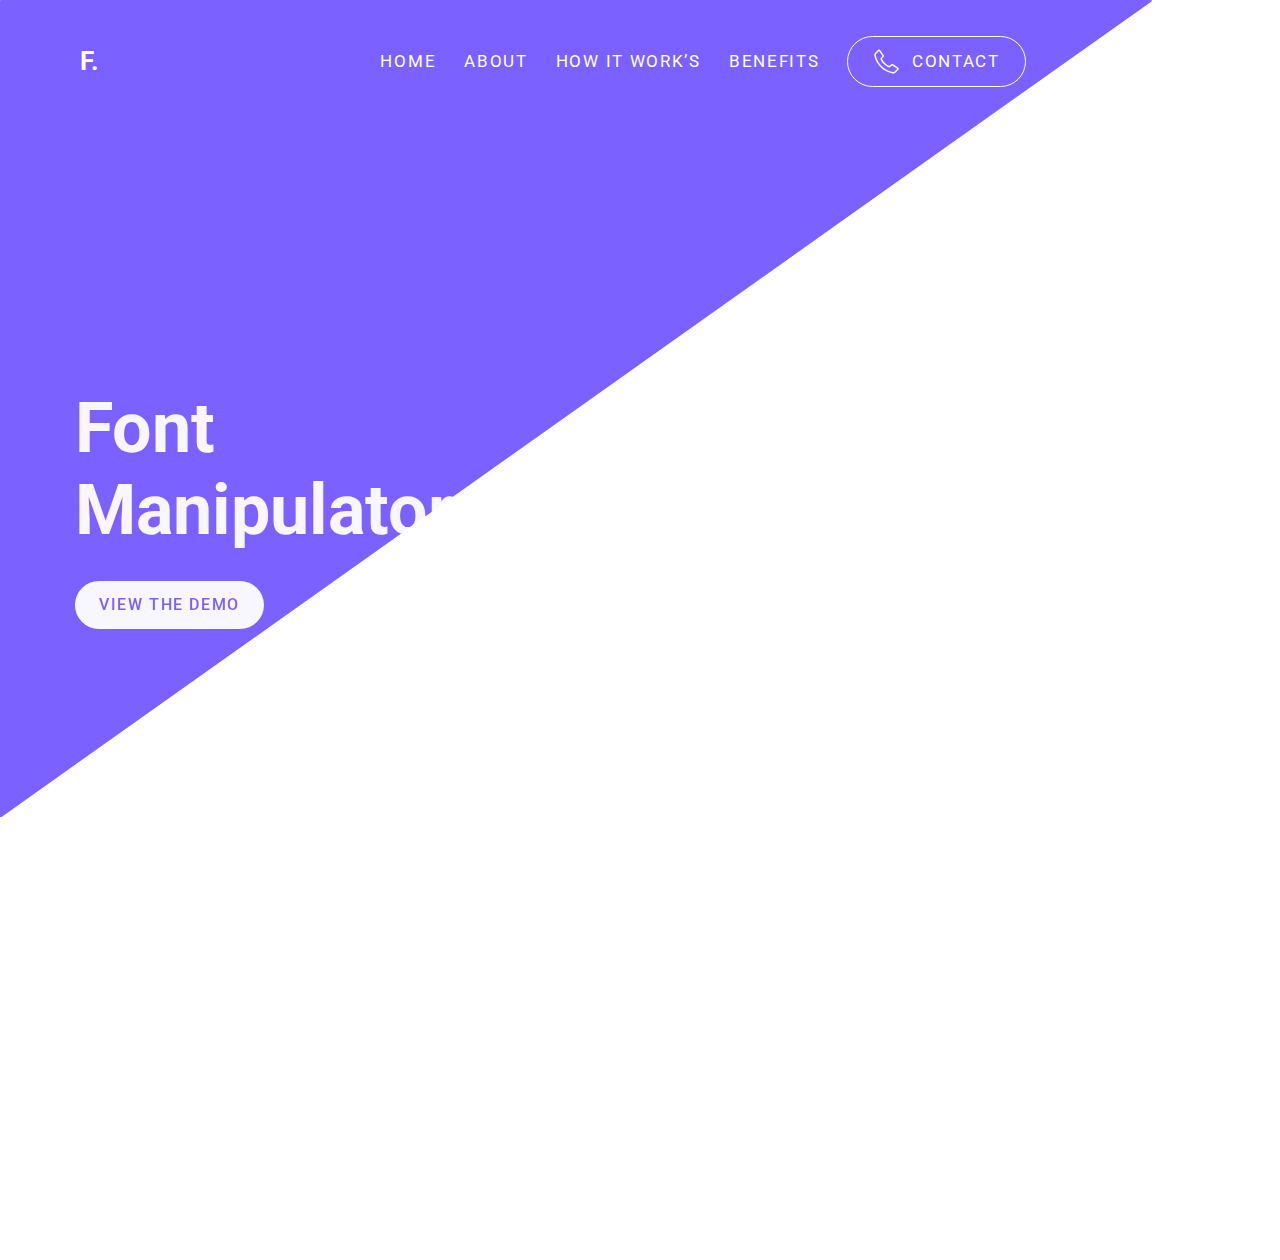
<file: index.html>
<!DOCTYPE html>
<html lang="en">
<head>
    <meta charset="UTF-8">
    <meta http-equiv="X-UA-Compatible" content="IE=edge">
    <meta name="viewport" content="width=device-width, initial-scale=1">
    <title>Font Manipulator</title>
    <link rel="shortcut icon" href="./Images/logo.svg" type="image/svg">
    <link rel="preconnect" href="https://fonts.googleapis.com">
    <link rel="preconnect" href="https://fonts.gstatic.com" crossorigin>
    <link href="https://fonts.googleapis.com/css2?family=Roboto:wght@100;300;400;500;700;900&display=swap" rel="stylesheet">
    <link rel="stylesheet" href="./style.css">
</head>
<body>
    <div class="bg"></div>
    <div class="container">
        <nav class="navbar">
            <li><a href="#" class="logo">F.</a></li>
    
            <ul>
                <li><a href="#" class="links">HOME</a></li>
                <li><a href="#" class="links">ABOUT</a></li>
                <li><a href="#" class="links">HOW IT WORK’S</a></li>
                <li><a href="#" class="links">BENEFITS</a></li>
                <li><a href="#" class="links btn-secondary">
                    <svg width="25" height="25" viewBox="0 0 27 27" fill="none" xmlns="http://www.w3.org/2000/svg">
                        <path  class="icon" d="M20.7302 26.4317C20.4726 26.431 20.2158 26.4027 19.9642 26.3474C15.1745 25.3566 10.7619 23.0335 7.23433 19.6455C3.78198 16.25 1.3876 11.9268 0.340872 7.19895C0.217449 6.60972 0.247742 5.99864 0.428836 5.42451C0.609929 4.85037 0.935729 4.3325 1.37489 3.92073L4.43865 0.971858C4.59513 0.823869 4.78107 0.710542 4.98432 0.639274C5.18756 0.568005 5.40355 0.540397 5.61819 0.558251C5.84075 0.581469 6.05552 0.653161 6.24739 0.768286C6.43926 0.883411 6.60359 1.03917 6.72881 1.22462L10.5585 6.88491C10.7021 7.10454 10.7714 7.36447 10.7563 7.62644C10.7411 7.88842 10.6423 8.13861 10.4743 8.3402L8.55174 10.638C9.31741 12.3326 10.4018 13.8642 11.7457 15.1494C13.081 16.4812 14.6592 17.5446 16.395 18.2821L18.777 16.3902C18.9771 16.2321 19.2206 16.1386 19.475 16.1222C19.7295 16.1058 19.983 16.1672 20.2017 16.2983L25.9845 20.0361C26.183 20.1546 26.352 20.3164 26.479 20.5095C26.6061 20.7026 26.6877 20.922 26.7179 21.1511C26.7482 21.3803 26.7261 21.6133 26.6535 21.8327C26.5809 22.0521 26.4595 22.2523 26.2986 22.4182L23.3114 25.3747C22.9721 25.7123 22.5693 25.9796 22.1263 26.161C21.6834 26.3424 21.2089 26.4344 20.7302 26.4317V26.4317ZM5.49564 2.07481L2.43189 5.02368C2.18483 5.25388 2.00195 5.54442 1.90123 5.86673C1.80051 6.18904 1.78542 6.53202 1.85743 6.86193C2.83073 11.2984 5.06803 15.358 8.29898 18.5502C11.6187 21.7377 15.7712 23.9228 20.2783 24.8539C20.6194 24.9252 20.9729 24.9107 21.3071 24.8118C21.6413 24.7129 21.9458 24.5326 22.1931 24.2871L25.1803 21.3305L19.5966 17.723L17.0384 19.7604C16.9404 19.8379 16.825 19.8903 16.7022 19.9129C16.5794 19.9356 16.4529 19.928 16.3337 19.8906C14.2095 19.1079 12.2845 17.8656 10.6964 16.2523C9.0537 14.7183 7.77862 12.8332 6.96625 10.7376C6.93188 10.6107 6.93074 10.4771 6.96293 10.3497C6.99513 10.2223 7.05957 10.1053 7.15007 10.0099L9.21811 7.53596L5.49564 2.07481Z" fill="white"/>
                    </svg>                   
                    CONTACT
                </a></li>
            </ul>
        </nav>
        <div class="hero">
            <div class="left">
                <h1>Font Manipulator</h1>
                <a href="./demo/" class="btn btn-primary">VIEW THE DEMO</a>
            </div>

            <div class="right">
                <!-- 660 w 920 -->
                <svg class="card" width="660" height="920" viewBox="0 0 836 920" fill="none" xmlns="http://www.w3.org/2000/svg">
                    <g id="ui">
                    <g id="Rectangle 7" filter="url(#filter0_d)">
                    <rect x="176" y="102" width="480" height="618" rx="28" fill="white"/>
                    </g>
                    <g id="el-container">
                    <g id="first-el">
                    <circle class="profile-pic-1 profile-pic" cx="252" cy="196" r="26" fill="#F0F0F0"/>
                    <rect class="line headline" x="313" y="173" width="261" height="16" rx="8" fill="#F0F0F0"/>
                    <rect class="line subline" x="313" y="208" width="171" height="16" rx="8" fill="#F0F0F0"/>
                    </g>
                    <g id="second-el">
                    <circle class=" profile-pic-2 profile-pic" cx="252" cy="301" r="26" fill="#F0F0F0"/>
                    <rect class="line headline" x="313" y="278" width="226" height="16" rx="8" fill="#F0F0F0"/>
                    <rect class="line subline" x="313" y="313" width="112" height="16" rx="8" fill="#F0F0F0"/>
                    </g>
                    <g id="third-el">
                    <circle class="profile-pic-3 profile-pic" cx="252" cy="511" r="26" fill="#F0F0F0"/>
                    <rect class="line headline" x="313" y="488" width="215" height="16" rx="8" fill="#F0F0F0"/>
                    <rect class="line subline" x="313" y="523" width="135" height="16" rx="8" fill="#F0F0F0"/>
                    </g>
                    <g id="fourth-el">
                    <circle class="profile-pic-4 profile-pic" cx="252" cy="406" r="26" fill="#F0F0F0"/>
                    <rect class="line headline" x="313" y="383" width="261" height="16" rx="8" fill="#F0F0F0"/>
                    <rect class="line subline" x="313" y="418" width="147" height="16" rx="8" fill="#F0F0F0"/>
                    </g>
                    <g id="fifth-el">
                    <ellipse class="profile-pic-5 profile-pic" cx="252.523" cy="616" rx="26.523" ry="26" fill="#F0F0F0"/>
                    <rect class="line headline" x="315" y="593" width="169" height="16" rx="8" fill="#F0F0F0"/>
                    <rect class="line subline" x="315" y="628" width="133" height="16" rx="8" fill="#F0F0F0"/>
                    </g>
                    </g>
                    </g>
                    <defs>
                    <filter id="filter0_d" x="0" y="0" width="848" height="986" filterUnits="userSpaceOnUse" color-interpolation-filters="sRGB">
                    <feFlood flood-opacity="0" result="BackgroundImageFix"/>
                    <feColorMatrix in="SourceAlpha" type="matrix" values="0 0 0 0 0 0 0 0 0 0 0 0 0 0 0 0 0 0 127 0" result="hardAlpha"/>
                    <feMorphology radius="12" operator="erode" in="SourceAlpha" result="effect1_dropShadow"/>
                    <feOffset dx="8" dy="82"/>
                    <feGaussianBlur stdDeviation="98"/>
                    <feComposite in2="hardAlpha" operator="out"/>
                    <feColorMatrix type="matrix" values="0 0 0 0 0 0 0 0 0 0 0 0 0 0 0 0 0 0 0.12 0"/>
                    <feBlend mode="normal" in2="BackgroundImageFix" result="effect1_dropShadow"/>
                    <feBlend mode="normal" in="SourceGraphic" in2="effect1_dropShadow" result="shape"/>
                    </filter>
                    </defs>
                    </svg>
                                   
            </div>
        </div>
    </div>
    <script src="https://cdnjs.cloudflare.com/ajax/libs/gsap/3.7.1/gsap.min.js"></script>
    <script src="./index.js"></script>
</body>
</html>
</file>
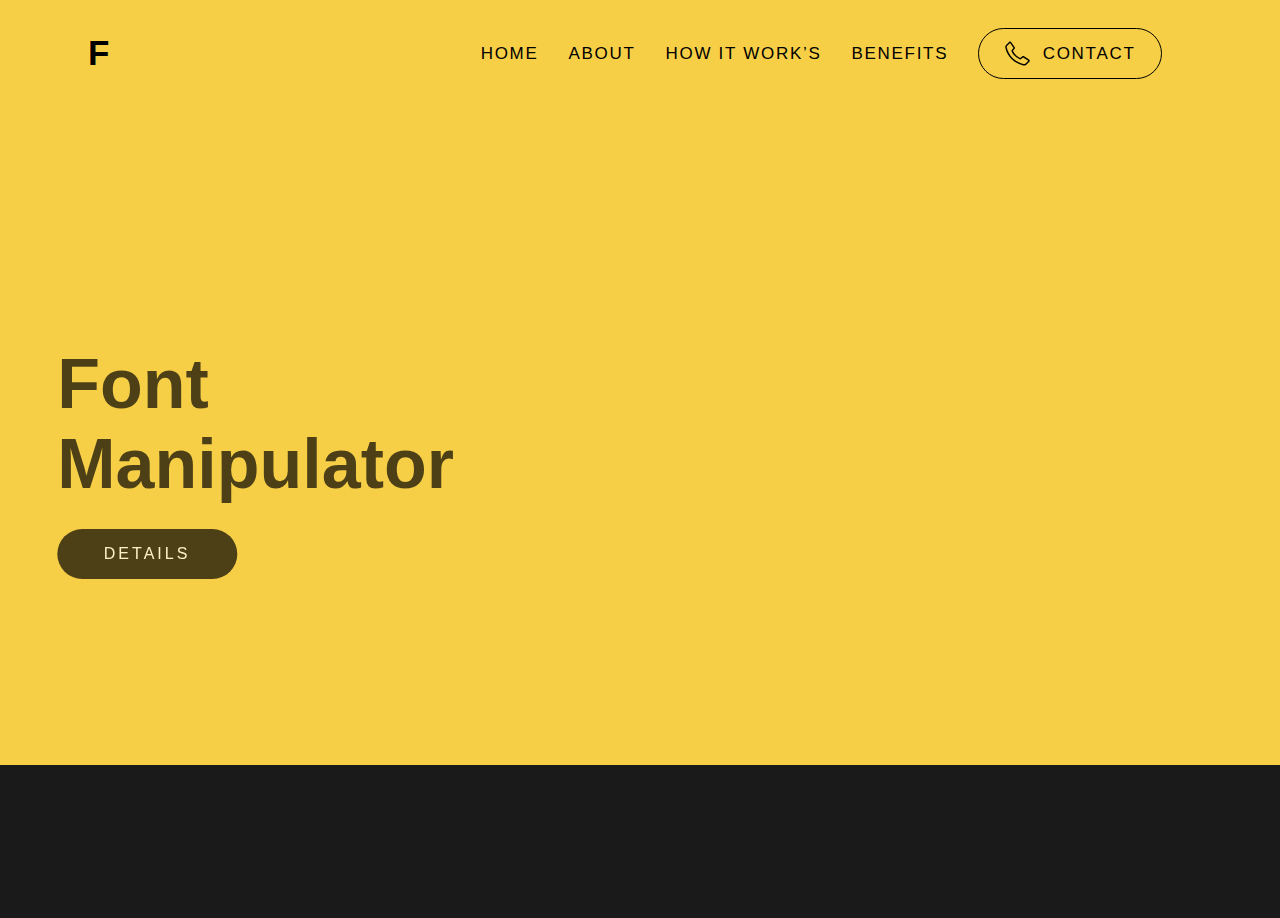
<file: old/index.html>
<!DOCTYPE html>
<html lang="en">
<head>
    <meta charset="UTF-8">
    <meta http-equiv="X-UA-Compatible" content="IE=edge">
    <meta name="viewport" content="width=device-width, initial-scale=1">
    <title>Font-Manipulator</title>
    <!-- <link rel="https://cdn.rawgit.com/mfd/f3d96ec7f0e8f034cc22ea73b3797b59/raw/856f1dbb8d807aabceb80b6d4f94b464df461b3e/gotham.css"> -->
    <link rel="stylesheet" href="./style.css">
</head>
<body>
    <section class="container">
        <nav class="navbar">
            <li><a href="#" class="logo">F</a></li>
    
            <ul>
                <li><a href="#" class="links">HOME</a></li>
                <li><a href="#" class="links">ABOUT</a></li>
                <li><a href="#" class="links">HOW IT WORK’S</a></li>
                <li><a href="#" class="links">BENEFITS</a></li>
                <li><a href="#" class="links btn-secondary">
                    <svg width="25" height="25" viewBox="0 0 27 27" fill="none" xmlns="http://www.w3.org/2000/svg">
                        <path  class="icon" d="M20.7302 26.4317C20.4726 26.431 20.2158 26.4027 19.9642 26.3474C15.1745 25.3566 10.7619 23.0335 7.23433 19.6455C3.78198 16.25 1.3876 11.9268 0.340872 7.19895C0.217449 6.60972 0.247742 5.99864 0.428836 5.42451C0.609929 4.85037 0.935729 4.3325 1.37489 3.92073L4.43865 0.971858C4.59513 0.823869 4.78107 0.710542 4.98432 0.639274C5.18756 0.568005 5.40355 0.540397 5.61819 0.558251C5.84075 0.581469 6.05552 0.653161 6.24739 0.768286C6.43926 0.883411 6.60359 1.03917 6.72881 1.22462L10.5585 6.88491C10.7021 7.10454 10.7714 7.36447 10.7563 7.62644C10.7411 7.88842 10.6423 8.13861 10.4743 8.3402L8.55174 10.638C9.31741 12.3326 10.4018 13.8642 11.7457 15.1494C13.081 16.4812 14.6592 17.5446 16.395 18.2821L18.777 16.3902C18.9771 16.2321 19.2206 16.1386 19.475 16.1222C19.7295 16.1058 19.983 16.1672 20.2017 16.2983L25.9845 20.0361C26.183 20.1546 26.352 20.3164 26.479 20.5095C26.6061 20.7026 26.6877 20.922 26.7179 21.1511C26.7482 21.3803 26.7261 21.6133 26.6535 21.8327C26.5809 22.0521 26.4595 22.2523 26.2986 22.4182L23.3114 25.3747C22.9721 25.7123 22.5693 25.9796 22.1263 26.161C21.6834 26.3424 21.2089 26.4344 20.7302 26.4317V26.4317ZM5.49564 2.07481L2.43189 5.02368C2.18483 5.25388 2.00195 5.54442 1.90123 5.86673C1.80051 6.18904 1.78542 6.53202 1.85743 6.86193C2.83073 11.2984 5.06803 15.358 8.29898 18.5502C11.6187 21.7377 15.7712 23.9228 20.2783 24.8539C20.6194 24.9252 20.9729 24.9107 21.3071 24.8118C21.6413 24.7129 21.9458 24.5326 22.1931 24.2871L25.1803 21.3305L19.5966 17.723L17.0384 19.7604C16.9404 19.8379 16.825 19.8903 16.7022 19.9129C16.5794 19.9356 16.4529 19.928 16.3337 19.8906C14.2095 19.1079 12.2845 17.8656 10.6964 16.2523C9.0537 14.7183 7.77862 12.8332 6.96625 10.7376C6.93188 10.6107 6.93074 10.4771 6.96293 10.3497C6.99513 10.2223 7.05957 10.1053 7.15007 10.0099L9.21811 7.53596L5.49564 2.07481Z" fill="black"/>
                    </svg>                        
                    CONTACT
                </a></li>
            </ul>
        </nav>

        <section class="hero">
            <div class="hero-bg"></div>
            <div class="hero-row">
                <div class="left">
                    <h1>Font Manipulator</h1>
                    <a href="#" class="btn-primary">DETAILS</a>
                </div>
                <div class="right">
                    <svg width="460" height="338" viewBox="0 0 460 338" fill="none" xmlns="http://www.w3.org/2000/svg">
                        <g id="computer">
                        <g id="Frame">
                        <path id="Screen-Border" d="M40.8906 274.455H419.109C425.234 274.455 429.828 269.861 429.828 263.736V11.0799C429.828 4.95489 425.234 0.361145 419.109 0.361145H40.8906C35.5313 0.361145 30.9375 4.95489 30.9375 11.0799V263.736C30.9375 269.861 35.5313 274.455 40.8906 274.455Z" fill="#212528"/>
                        <path id="HardwareCase" d="M0.3125 311.971C0.3125 324.221 10.2656 337.236 23.2812 337.236H436.719C448.969 337.236 459.688 324.221 459.688 311.971H0.3125Z" fill="#212528"/>
                        </g>
                        <g id="Visual">
                        <path id="Top-Hardware-Case" d="M421.406 274.455H38.5938L0.3125 311.97H459.688L421.406 274.455Z" fill="url(#paint0_linear)"/>
                        <path id="KeyBoard" d="M408.391 277.517H51.6094L38.5938 292.83H421.406L408.391 277.517Z" fill="#BFBEBE"/>
                        <path id="Touchpad" d="M269.047 299.721H190.953L184.828 308.142H275.172L269.047 299.721Z" fill="#212528"/>
                        <path id="Screen" d="M53.9062 23.3299H406.094V251.486H53.9062V23.3299Z" fill="url(#paint1_linear)"/>
                        <path id="Camera" d="M230 18.7362C233.383 18.7362 236.125 15.9939 236.125 12.6112C236.125 9.22841 233.383 6.48615 230 6.48615C226.617 6.48615 223.875 9.22841 223.875 12.6112C223.875 15.9939 226.617 18.7362 230 18.7362Z" fill="url(#paint2_linear)"/>
                        <path id="snaping-lock" d="M262.922 328.049H197.078C194.781 328.049 188.656 328.049 188.656 320.392H271.344C271.344 328.049 265.219 328.049 262.922 328.049Z" fill="#3E4347"/>
                        </g>
                        </g>
                        <defs>
                        <linearGradient id="paint0_linear" x1="38.6766" y1="274.455" x2="454.421" y2="311.97" gradientUnits="userSpaceOnUse">
                        <stop stop-color="#F2EEEE"/>
                        <stop offset="1" stop-color="#DDDDDD"/>
                        </linearGradient>
                        <linearGradient id="paint1_linear" x1="109.195" y1="73.8235" x2="406.094" y2="251.486" gradientUnits="userSpaceOnUse">
                        <stop stop-color="#3E4347"/>
                        <stop offset="1" stop-color="#3E4347" stop-opacity="0"/>
                        </linearGradient>
                        <linearGradient id="paint2_linear" x1="233.625" y1="17.347" x2="225.239" y2="8.72333" gradientUnits="userSpaceOnUse">
                        <stop stop-color="#C9C9C9"/>
                        <stop offset="1" stop-color="#EBE7E7"/>
                        </linearGradient>
                        </defs>
                    </svg>                
                </div>
            </div>
        </section>
        <div class="container-bg">

        </div>
    </div>
    <script src="https://cdnjs.cloudflare.com/ajax/libs/gsap/3.7.1/gsap.min.js"></script>
    <script src="./old.js"></script>
</body>
</html>
</file>
<file: style.css>
*,
*::after,
*::before {
  -webkit-box-sizing: border-box;
          box-sizing: border-box;
}

:root {
  --Primary-clr: #7B61FF;
  --Secondary-clr: #502EFF;
  --White: #FFFFFF;
  --Black: #000000;
}

body {
  margin: 0;
  padding: 0;
  font-family: 'Roboto', sans-serif;
}

.bg {
  position: absolute;
  left: 0;
  right: 0;
  top: 0;
  bottom: 0;
  background: url("./Images/bg.svg");
  background-repeat: no-repeat;
  background-size: 90%;
  height: 140vh;
  width: 100%;
  z-index: -5;
}

.container {
  padding: 20px 80px;
}

.navbar {
  display: -webkit-box;
  display: -ms-flexbox;
  display: flex;
  list-style: none;
  -webkit-box-align: center;
      -ms-flex-align: center;
          align-items: center;
  -webkit-box-pack: justify;
      -ms-flex-pack: justify;
          justify-content: space-between;
  position: relative;
  width: 87%;
  z-index: 3;
}

.navbar ul {
  display: -webkit-box;
  display: -ms-flexbox;
  display: flex;
  list-style: none;
  -webkit-box-align: center;
      -ms-flex-align: center;
          align-items: center;
}

.navbar ul li {
  margin-right: 28px;
}

.navbar a {
  color: var(--White);
  text-decoration: none;
}

.navbar a.logo {
  font-weight: bold;
  font-size: 26px;
}

.navbar a.links {
  font-size: 17px;
  display: -webkit-box;
  display: -ms-flexbox;
  display: flex;
  -webkit-box-align: center;
      -ms-flex-align: center;
          align-items: center;
  letter-spacing: 0.1em;
}

.btn {
  position: relative;
  text-decoration: none;
  letter-spacing: 0.1em;
}

.btn-primary {
  font-weight: 500;
  font-style: normal;
  background: var(--White);
  color: var(--Primary-clr);
  border-radius: 109px;
  padding: 0.9em 1.5em;
  display: block;
  width: -webkit-max-content;
  width: -moz-max-content;
  width: max-content;
}

.btn-secondary {
  color: var(--White);
  background: transparent;
  border-radius: 109px;
  border: 1.4px solid var(--White);
  padding: 0.7em 1.5em;
  display: block;
  width: -webkit-max-content;
  width: -moz-max-content;
  width: max-content;
  -webkit-transition: background 0.5s ease;
  transition: background 0.5s ease;
}

.btn-secondary svg {
  margin-right: 13px;
}

.btn-secondary svg .icon {
  -webkit-transition: fill 0.5s ease;
  transition: fill 0.5s ease;
}

.btn-secondary:hover {
  background: var(--White);
  color: var(--Primary-clr);
}

.btn-secondary:hover svg .icon {
  fill: var(--Primary-clr);
}

.hero {
  height: 90vh;
  width: 100%;
  display: -webkit-box;
  display: -ms-flexbox;
  display: flex;
  -webkit-box-align: center;
      -ms-flex-align: center;
          align-items: center;
}

.hero .left {
  width: 50%;
}

.hero .left h1 {
  color: var(--White);
  font-weight: bold;
  font-size: 70px;
  width: 300px;
  margin-top: 0;
  margin-bottom: 30px;
}

.hero .right {
  display: -ms-grid;
  display: grid;
  -webkit-box-align: center;
      -ms-flex-align: center;
          align-items: center;
  width: 40%;
}

.card {
  pointer-events: none;
}
/*# sourceMappingURL=style.css.map */
</file>
<file: old/style.css>
@import url("http://fonts.cdnfonts.com/css/gotham");
*,
*::after,
*::before {
  -webkit-box-sizing: border-box;
          box-sizing: border-box;
}

:root {
  --Primary-clr: #F7CF47;
  --Black: #000000;
  --White: #FFFFFF;
  --Dark-Grey: #1B1A1A;
  --Deep-Grey: #303030;
}

body {
  overflow-x: hidden;
}

.container {
  padding: 20px 80px;
}

.container-bg {
  position: absolute;
  top: 85vh;
  left: 0;
  right: 0;
  bottom: 0;
  height: 17vh;
  width: 100%;
  background: var(--Dark-Grey);
}

.navbar {
  display: -webkit-box;
  display: -ms-flexbox;
  display: flex;
  margin: 0;
  list-style: none;
  -webkit-box-pack: justify;
      -ms-flex-pack: justify;
          justify-content: space-between;
  -webkit-box-align: center;
      -ms-flex-align: center;
          align-items: center;
}

.navbar ul {
  display: -webkit-box;
  display: -ms-flexbox;
  display: flex;
  margin: 0;
  list-style: none;
  -webkit-box-align: center;
      -ms-flex-align: center;
          align-items: center;
}

.navbar ul li {
  margin-right: 30px;
}

.navbar a.logo {
  font-family: 'Gotham', sans-serif;
  font-weight: bold;
  font-size: 35px;
}

.navbar a {
  text-decoration: none;
  color: var(--Black);
}

.navbar a.links {
  font-family: 'Gotham Book 500', sans-serif;
  font-size: 17px;
  line-height: 19px;
  display: -webkit-box;
  display: -ms-flexbox;
  display: flex;
  -webkit-box-align: center;
      -ms-flex-align: center;
          align-items: center;
  letter-spacing: 0.1em;
}

.hero {
  display: -ms-grid;
  display: grid;
  -webkit-box-align: center;
      -ms-flex-align: center;
          align-items: center;
  height: 85vh;
}

.hero-row {
  display: -webkit-box;
  display: -ms-flexbox;
  display: flex;
  -webkit-box-align: center;
      -ms-flex-align: center;
          align-items: center;
}

.hero-row .left {
  width: 50%;
}

.hero-row .left h1 {
  font-family: 'Gotham Bold', sans-serif;
  font-size: 70px;
  width: 200px;
  margin: 0 0 25px;
}

.hero-row .right {
  width: 50%;
}

.hero-bg {
  background: var(--Primary-clr);
  height: 90vh;
  width: 100%;
  position: absolute;
  top: 0;
  left: 0;
  right: 0;
  bottom: 0;
  z-index: -5;
}

.btn-primary {
  display: block;
  text-decoration: none;
  color: var(--White);
  font-family: 'Gotham Book 500', sans-serif;
  letter-spacing: 0.19em;
  background: var(--Black);
  padding: 1em 2.9em;
  width: -webkit-max-content;
  width: -moz-max-content;
  width: max-content;
  border-radius: 50px;
  -webkit-transition: background 0.5s ease;
  transition: background 0.5s ease;
}

.btn-primary:hover {
  background: var(--Deep-Grey);
}

.btn-secondary {
  display: block;
  text-decoration: none;
  color: var(--Black);
  padding: 0.7em 1.5em;
  width: -webkit-max-content;
  width: -moz-max-content;
  width: max-content;
  border-radius: 50px;
  border: 1.6px solid var(--Black);
  -webkit-transition: background 0.5s ease, border-color 0.5s ease, color 0.5s ease;
  transition: background 0.5s ease, border-color 0.5s ease, color 0.5s ease;
}

.btn-secondary svg {
  margin-right: 13px;
}

.btn-secondary svg .icon {
  -webkit-transition: fill 0.5s ease;
  transition: fill 0.5s ease;
}

.btn-secondary:hover {
  background: var(--Dark-Grey);
  border-color: var(--Dark-Grey);
  color: var(--White);
}

.btn-secondary:hover svg .icon {
  fill: var(--White);
}
</file>
